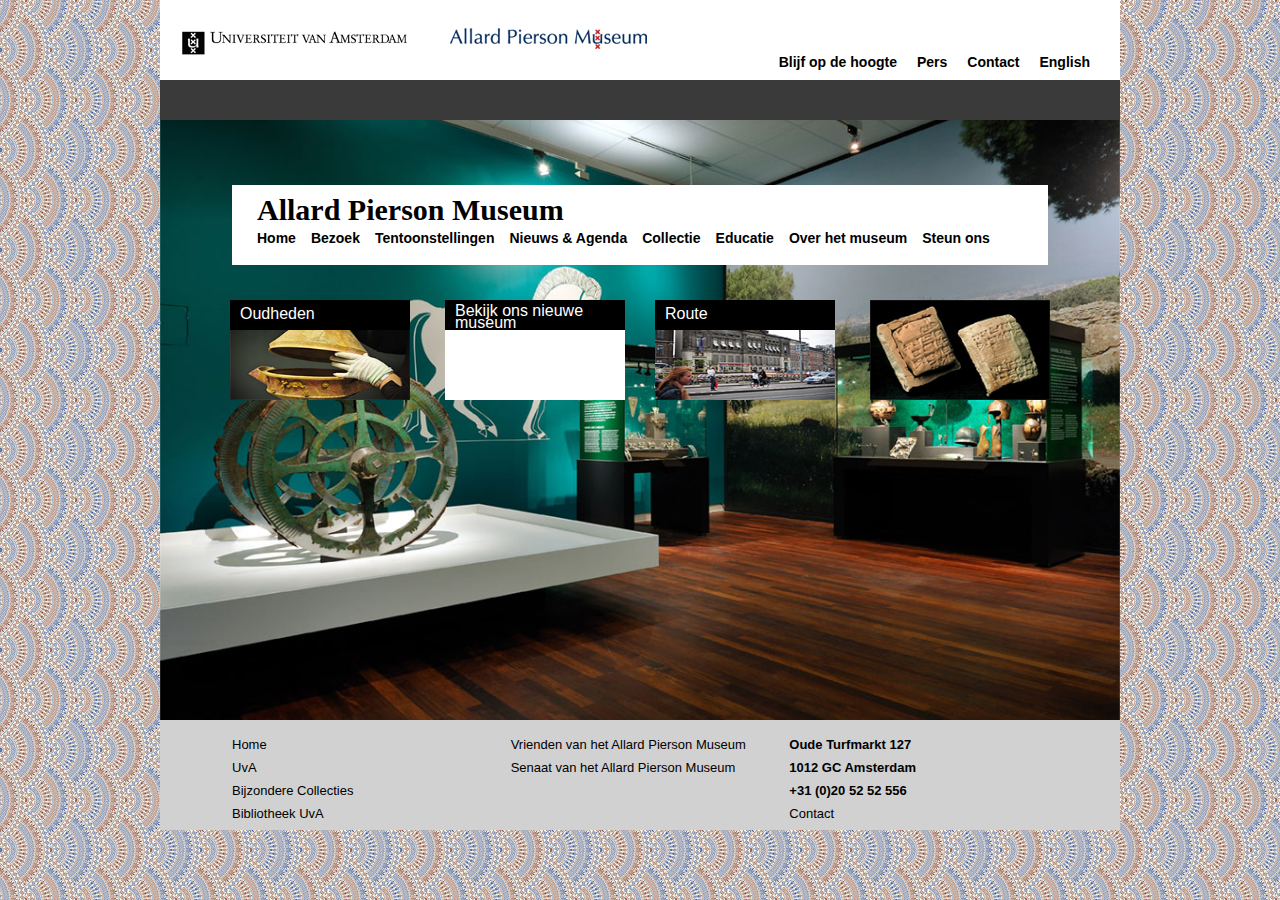
<file: Website_Archeologischmuseum/index.html>
<!doctype html>
<html>
<head>
<meta charset="utf-8">
<title>Archeologisch Museum</title>
	<style type="text/css">
		#bg {
			width: 100%;
			height: 600px;
			background-image:url("images/bg-groot.jpg");
			background-size: cover;
			background-repeat: no-repeat;
			background-position: center;
		}
		#bg:after {
            content: "";
            display: table;
            clear: both;
		}
		#blok1, #blok2, #blok3, #blok4 {
			position: absolute;
			top: 300px;
			width: 180px;
			height: 100px;
			background-color: white;	
		}
		#blok1, #tekst1 {
			left: 70px;
		}
		#blok2, #tekst2 {
			left: 285px;
			line-height: 12px;
	}
		#blok3, #tekst3 {
			left: 495px;
		}
		#blok4 {
			left: 710px;
		}
		#tekst1, #tekst2, #tekst3 {
			position: absolute;
			top: 0px;
			left: 0px;
			width: 180px;
			height: 30px;
			background-color: black;
		}
		#tekst1 p, #tekst2 p, #tekst3 p {
			margin-top: 5px;
			margin-left: 10px;
			color: white;
		}
	</style>
</head>
	<link href="layout.css" rel="stylesheet" type="text/css">
	<link href="opmaak.css" rel="stylesheet" type="text/css">
<body>
	<div id="container">
		<header>
		<img src="images/allardpiersonmuseum-en-uva-logo-nl.jpg" width="468" height="37" alt=""/>
			<div id="nav_rechtsboven">
				<strong>
					<ul class="group_rechtsboven">
						<li><a href="#">Blijf op de hoogte</a></li> 
				        <li><a href="#">Pers</a></li>  
				        <li><a href="#">Contact</a></li>  
				        <li><a href="#">English</a></li>
					</ul>
				</strong>
			</div><!--einde nav_rechtsboven-->
		</header>
		<div id="balk">
		</div><!--einde balk-->
		<div id="bg">
			<nav id="nav_main">
				<h1>Allard Pierson Museum</h1>
				<ul class="group_menu">
					<strong>
						<li><a href="index.html">Home</a></li>
						<li><a href="Bezoek/bezoek.html">Bezoek</a></li>
						<li><a href="Tentoonstellingen/tentoonstellingen.html">Tentoonstellingen</a></li>
						<li><a href="Nieuws & Agenda/nieuwsenagenda.html">Nieuws & Agenda</a></li>
						<li><a href="Collectie/collectie.html">Collectie</a></li>
						<li><a href="Educatie/educatie.html">Educatie</a></li>
						<li><a href="Over het museum/overhetmuseum.html">Over het museum</a></li>
						<li><a href="Steun ons/steunons.html">Steun ons</a></li>
					</strong>
				</ul>
			</nav><!--einde nav_main-->
				<div id="blok1">
					<img src="images/blok1.jpg" width="180" height="100" alt=""/>
					<div id="tekst1">
						<a href="#"><p>Oudheden</p></a>
					</div>
				</div><!--einde blok1-->
				<div id="blok2">
					<div id="tekst2">
						<a href="#"><p>Bekijk ons nieuwe museum</p></a>
					</div>
				</div><!--einde blok2-->
				<div id="blok3">
					<img src="images/blok3.jpg" width="180" height="100" alt=""/> 
					<div id="tekst3">
						<a href="#"><p>Route</p></a>
					</div>
				</div><!--einde blok3-->
				<div id="blok4">
					<img src="images/blok4.jpg" width="180" height="100" alt=""/> 
				</div><!--einde blok4-->	
		</div><!--einde bg-->
		<footer>
			<nav id="nav_footer">
				<p><a href="index.html">Home</a></p>
				<p><a href="#">UvA</a></p>
			    <p><a href="#">Bijzondere Collecties</a></p>
			    <p><a href="#">Bibliotheek UvA</a></p>
		        <p><a href="#">Vrienden van het Allard Pierson Museum</a></p>
		        <p><a href="#">Senaat van het Allard Pierson Museum</a></p>
				<br>
				<br>
			    <p><strong>Oude Turfmarkt 127</strong></p>
			    <p><strong>1012 GC Amsterdam</strong></p>
			    <p><strong>+31 (0)20 52 52 556</strong></p>
				<p><a href="mailto:info@allardpierson.nl">Contact</a></p>
			</nav><!--einde nav_footer-->
		</footer>
	</div><!--einde container-->
</body>
</html>
</file>
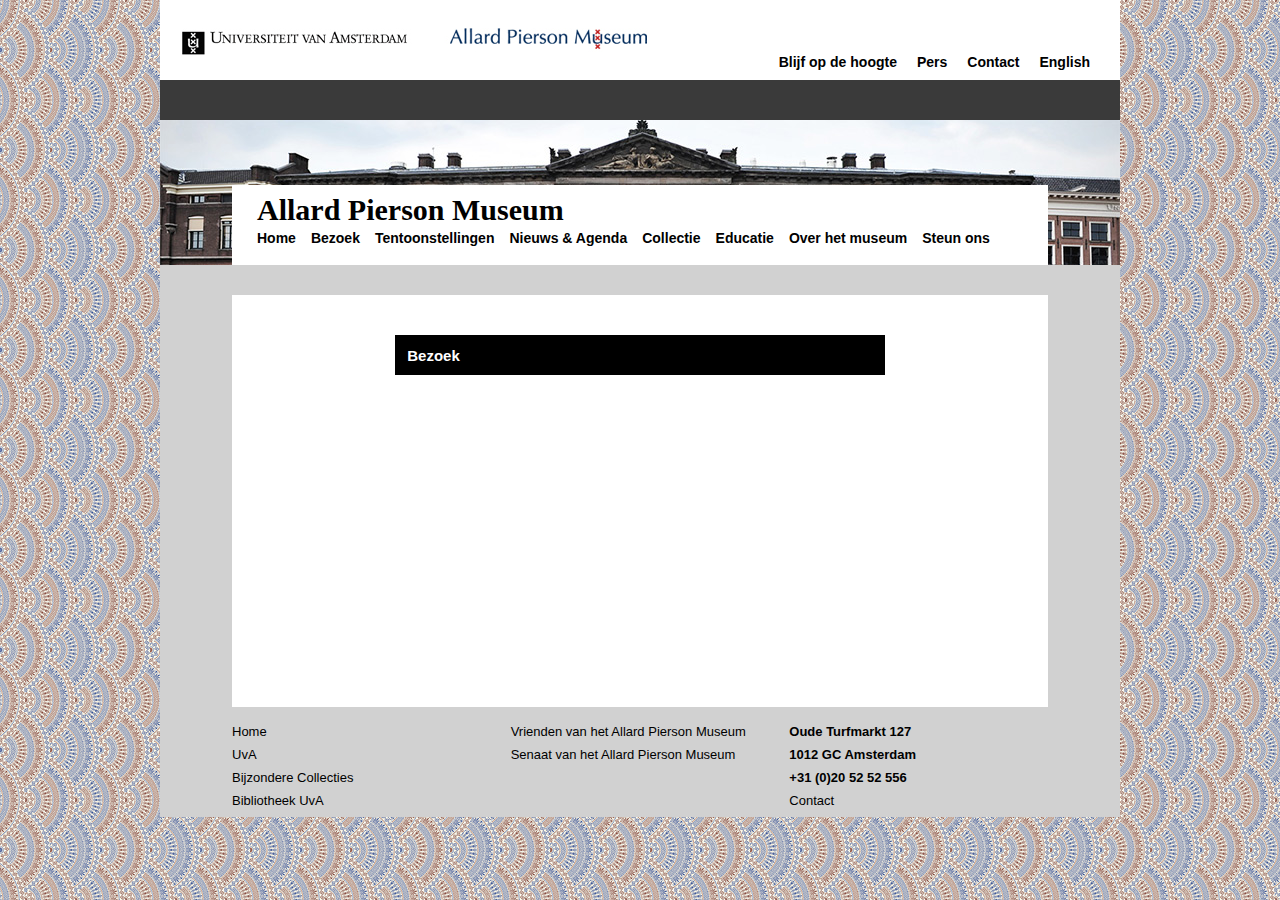
<file: Website_Archeologischmuseum/Bezoek/bezoek.html>
<!doctype html>
<html><!-- InstanceBegin template="/Templates/sjabloon.dwt" codeOutsideHTMLIsLocked="false" -->
<head>
<meta charset="utf-8">
<!-- InstanceBeginEditable name="doctitle" -->
<title>Archeologisch Museum</title>
	<style type="text/css">
	</style>
<!-- InstanceEndEditable -->
</head>
	<link href="../layout.css" rel="stylesheet" type="text/css">
	<link href="../opmaak.css" rel="stylesheet" type="text/css">
<body>
	<div id="container">
		<header>
		<img src="../images/allardpiersonmuseum-en-uva-logo-nl.jpg" width="468" height="37" alt=""/>
			<div id="nav_rechtsboven">
				<strong>
					<ul class="group_rechtsboven">
						<li><a href="#">Blijf op de hoogte</a></li> 
				        <li><a href="#">Pers</a></li>  
				        <li><a href="#">Contact</a></li>  
				        <li><a href="#">English</a></li>
					</ul><!--einde group_rechtsboven-->
				</strong>
			</div><!--einde nav_rechtsboven-->
		</header>
		<div id="balk">
		</div><!--einde balk--><!-- InstanceBeginEditable name="body" -->
        <div id="img">
          <nav id="nav_main">
            <h1>Allard Pierson Museum</h1>
            <ul class="group_menu">
              <strong>
                <li><a href="../index.html">Home</a></li>
                <li><a href="bezoek.html">Bezoek</a></li>
                <li><a href="../Tentoonstellingen/tentoonstellingen.html">Tentoonstellingen</a></li>
                <li><a href="../Nieuws & Agenda/nieuwsenagenda.html">Nieuws & Agenda</a></li>
                <li><a href="../Collectie/collectie.html">Collectie</a></li>
                <li><a href="../Educatie/educatie.html">Educatie</a></li>
                <li><a href="../Over het museum/overhetmuseum.html">Over het museum</a></li>
                <li><a href="../Steun ons/steunons.html">Steun ons</a></li>
              </strong>
            </ul>
          </nav><!--einde nav_main-->
        </div><!--einde img-->
        <div class="group">
          <div class="wrapper">
            <article>
              <div id="koptekst">
                <h4>Bezoek</h4>
              </div><!--einde koptekst-->
            </article>
            <aside id="aside_l">
			</aside><!--einde aside_l-->
          </div><!--einde wrapper-->
          <aside id="aside_r">
		  </aside><!--einde aside_r-->
        </div><!--einde group-->
		<!-- InstanceEndEditable -->
		<footer>
        <nav id="nav_footer">
          <p><a href="../index.html">Home</a></p>
          <p><a href="#">UvA</a></p>
          <p><a href="#">Bijzondere Collecties</a></p>
          <p><a href="#">Bibliotheek UvA</a></p>
          <p><a href="#">Vrienden van het Allard Pierson Museum</a></p>
          <p><a href="#">Senaat van het Allard Pierson Museum</a></p>
          <br>
          <br>
          <p><strong>Oude Turfmarkt 127</strong></p>
          <p><strong>1012 GC Amsterdam</strong></p>
          <p><strong>+31 (0)20 52 52 556</strong></p>
          <p><a href="mailto:info@allardpierson.nl">Contact</a></p>
        </nav><!--einde nav_footer-->
		</footer>
	</div><!--einde container-->
</body>
<!-- InstanceEnd --></html>
</file>
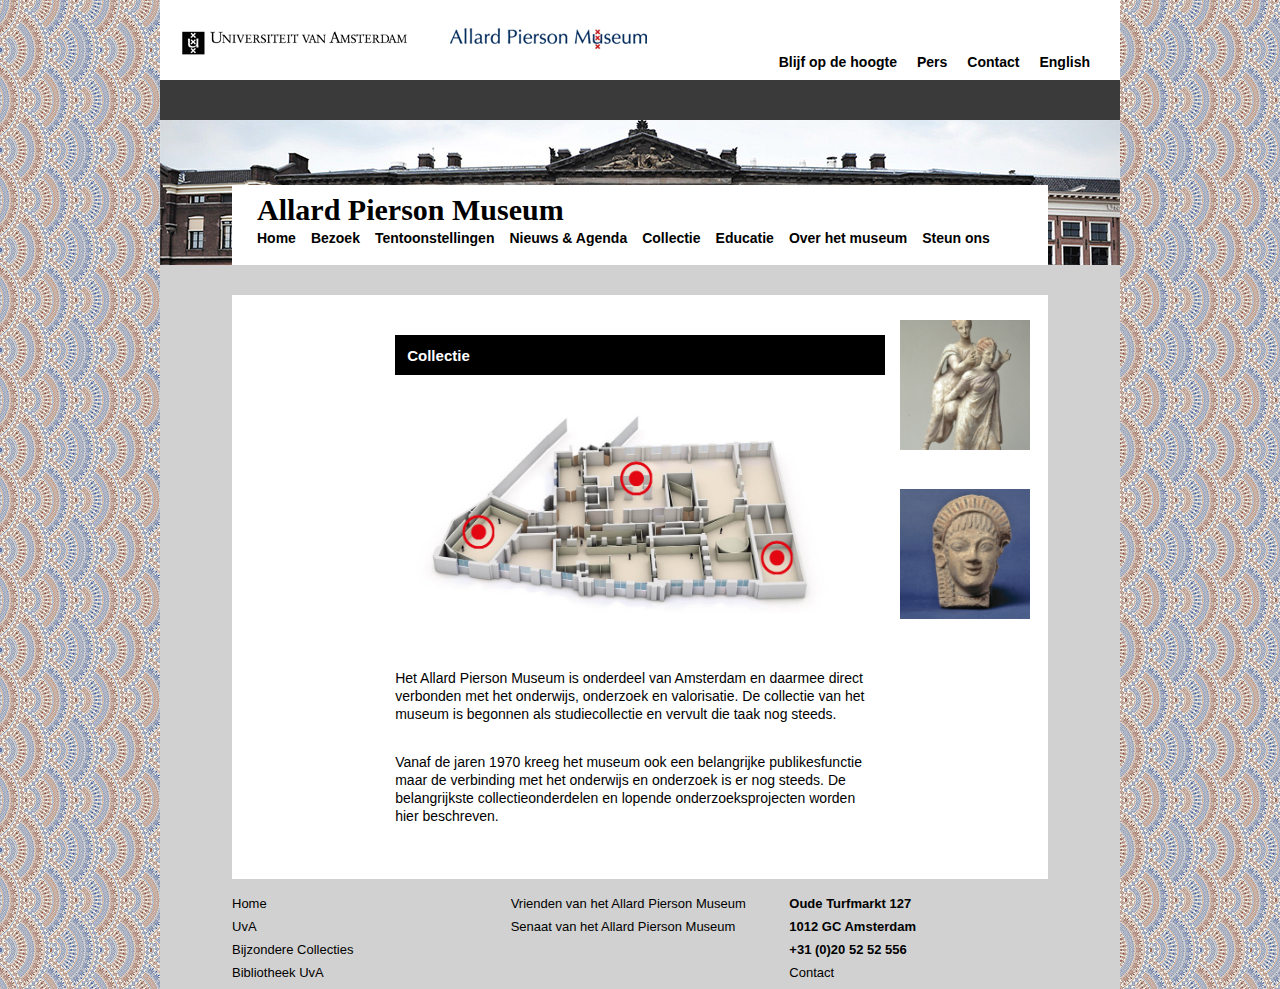
<file: Website_Archeologischmuseum/Collectie/collectie.html>
<!doctype html>
<html><!-- InstanceBegin template="/Templates/sjabloon.dwt" codeOutsideHTMLIsLocked="false" -->
<head>
<meta charset="utf-8">
<!-- InstanceBeginEditable name="doctitle" -->
<title>Archeologisch Museum</title>
	<style type="text/css">
	</style>
<!-- InstanceEndEditable -->
</head>
	<link href="../layout.css" rel="stylesheet" type="text/css">
	<link href="../opmaak.css" rel="stylesheet" type="text/css">
<body>
	<div id="container">
		<header>
		<img src="../images/allardpiersonmuseum-en-uva-logo-nl.jpg" width="468" height="37" alt=""/>
			<div id="nav_rechtsboven">
				<strong>
					<ul class="group_rechtsboven">
						<li><a href="#">Blijf op de hoogte</a></li> 
				        <li><a href="#">Pers</a></li>  
				        <li><a href="#">Contact</a></li>  
				        <li><a href="#">English</a></li>
					</ul><!--einde group_rechtsboven-->
				</strong>
			</div><!--einde nav_rechtsboven-->
		</header>
		<div id="balk">
		</div><!--einde balk--><!-- InstanceBeginEditable name="body" -->
        <div id="img">
          <nav id="nav_main">
            <h1>Allard Pierson Museum</h1>
            <ul class="group_menu">
              <strong>
                <li><a href="../index.html">Home</a></li>
                <li><a href="../Bezoek/bezoek.html">Bezoek</a></li>
                <li><a href="../Tentoonstellingen/tentoonstellingen.html">Tentoonstellingen</a></li>
                <li><a href="../Nieuws & Agenda/nieuwsenagenda.html">Nieuws & Agenda</a></li>
                <li><a href="collectie.html">Collectie</a></li>
                <li><a href="../Educatie/educatie.html">Educatie</a></li>
                <li><a href="../Over het museum/overhetmuseum.html">Over het museum</a></li>
                <li><a href="../Steun ons/steunons.html">Steun ons</a></li>
              </strong>
            </ul>
          </nav><!--einde nav_main-->
        </div><!--einde img-->
        <div class="group">
          <div class="wrapper">
            <article>
              <div id="koptekst">
                <h4>Collectie</h4>
              </div><!--einde koptekst-->
		    <img src="../images/plattegrondcirkel.jpg" width="450" height="230" alt=""/>
			<p>Het Allard Pierson Museum is onderdeel van Amsterdam en daarmee direct verbonden met het onderwijs, onderzoek en valorisatie. De collectie van het museum is begonnen als studiecollectie en vervult die taak nog steeds.</p>
	        <p>Vanaf de jaren 1970 kreeg het museum ook een belangrijke publikesfunctie maar de verbinding met het onderwijs en onderzoek is er nog steeds. De belangrijkste collectieonderdelen en lopende onderzoeksprojecten worden hier beschreven.</p>
			</article>
            <aside id="aside_l">
			</aside><!--einde aside_l-->
          </div><!--einde wrapper-->
          <aside id="aside_r">
	      <img src="../images/collectie1.jpg" width="130" height="130" alt=""/>
	      <img src="../images/collectie2.jpg" width="130" height="130" alt=""/>
		  </aside>
          <!--einde aside_r-->
        </div><!--einde group-->
		<!-- InstanceEndEditable -->
		<footer>
        <nav id="nav_footer">
          <p><a href="../index.html">Home</a></p>
          <p><a href="#">UvA</a></p>
          <p><a href="#">Bijzondere Collecties</a></p>
          <p><a href="#">Bibliotheek UvA</a></p>
          <p><a href="#">Vrienden van het Allard Pierson Museum</a></p>
          <p><a href="#">Senaat van het Allard Pierson Museum</a></p>
          <br>
          <br>
          <p><strong>Oude Turfmarkt 127</strong></p>
          <p><strong>1012 GC Amsterdam</strong></p>
          <p><strong>+31 (0)20 52 52 556</strong></p>
          <p><a href="mailto:info@allardpierson.nl">Contact</a></p>
        </nav><!--einde nav_footer-->
		</footer>
	</div><!--einde container-->
</body>
<!-- InstanceEnd --></html>
</file>
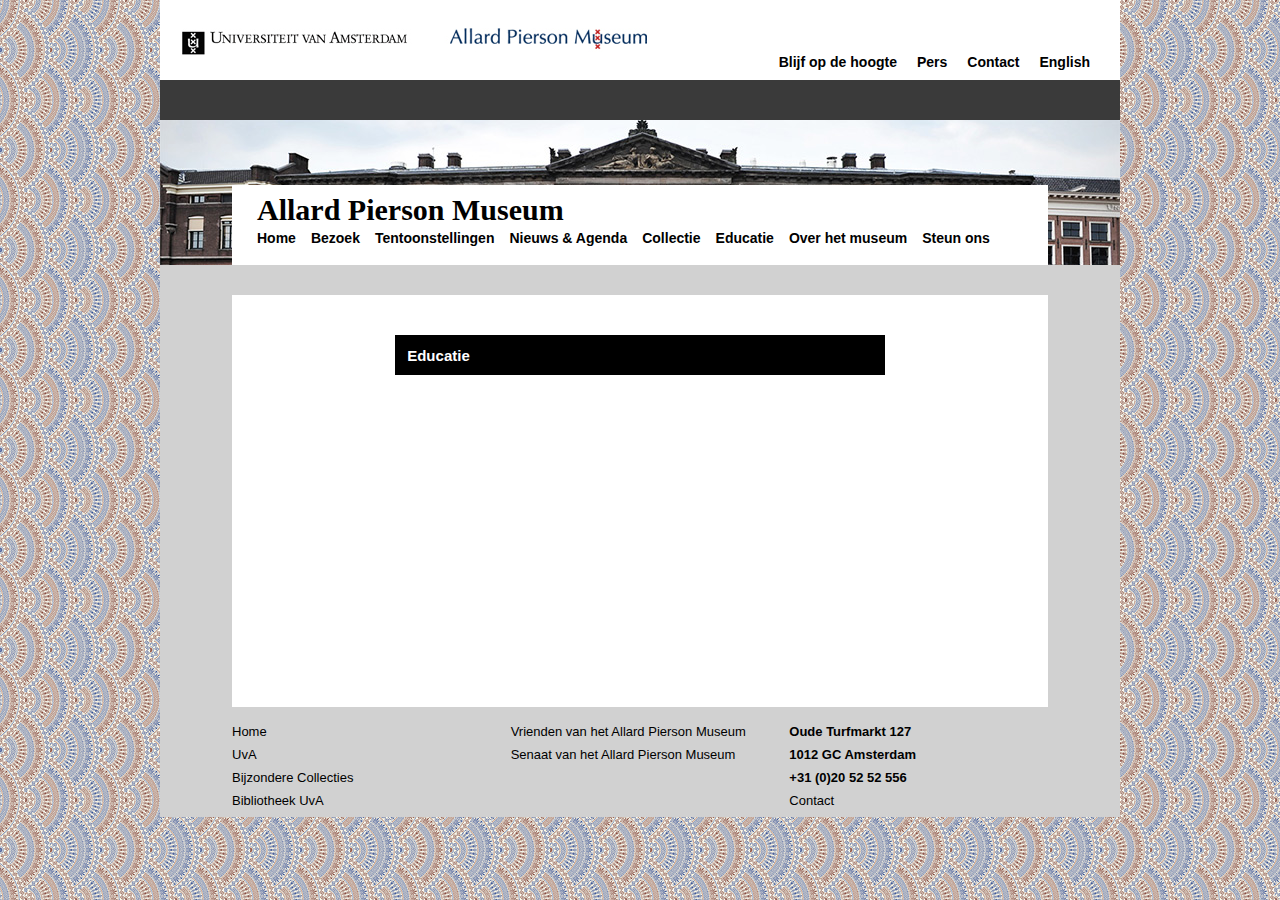
<file: Website_Archeologischmuseum/Educatie/educatie.html>
<!doctype html>
<html><!-- InstanceBegin template="/Templates/sjabloon.dwt" codeOutsideHTMLIsLocked="false" -->
<head>
<meta charset="utf-8">
<!-- InstanceBeginEditable name="doctitle" -->
<title>Archeologisch Museum</title>
	<style type="text/css">
	</style>
<!-- InstanceEndEditable -->
</head>
	<link href="../layout.css" rel="stylesheet" type="text/css">
	<link href="../opmaak.css" rel="stylesheet" type="text/css">
<body>
	<div id="container">
		<header>
		<img src="../images/allardpiersonmuseum-en-uva-logo-nl.jpg" width="468" height="37" alt=""/>
			<div id="nav_rechtsboven">
				<strong>
					<ul class="group_rechtsboven">
						<li><a href="#">Blijf op de hoogte</a></li> 
				        <li><a href="#">Pers</a></li>  
				        <li><a href="#">Contact</a></li>  
				        <li><a href="#">English</a></li>
					</ul><!--einde group_rechtsboven-->
				</strong>
			</div><!--einde nav_rechtsboven-->
		</header>
		<div id="balk">
		</div><!--einde balk--><!-- InstanceBeginEditable name="body" -->
        <div id="img">
          <nav id="nav_main">
            <h1>Allard Pierson Museum</h1>
            <ul class="group_menu">
              <strong>
                <li><a href="../index.html">Home</a></li>
                <li><a href="../Bezoek/bezoek.html">Bezoek</a></li>
                <li><a href="../Tentoonstellingen/tentoonstellingen.html">Tentoonstellingen</a></li>
                <li><a href="../Nieuws & Agenda/nieuwsenagenda.html">Nieuws & Agenda</a></li>
                <li><a href="../Collectie/collectie.html">Collectie</a></li>
                <li><a href="educatie.html">Educatie</a></li>
                <li><a href="../Over het museum/overhetmuseum.html">Over het museum</a></li>
                <li><a href="../Steun ons/steunons.html">Steun ons</a></li>
              </strong>
            </ul>
          </nav><!--einde nav_main-->
        </div><!--einde img-->
        <div class="group">
          <div class="wrapper">
            <article>
              <div id="koptekst">
                <h4>Educatie</h4>
              </div><!--einde koptekst-->
            </article>
            <aside id="aside_l">
			</aside><!--einde aside_l-->
          </div><!--einde wrapper-->
          <aside id="aside_r">
		  </aside><!--einde aside_r-->
        </div><!--einde group-->
		<!-- InstanceEndEditable -->
		<footer>
        <nav id="nav_footer">
          <p><a href="../index.html">Home</a></p>
          <p><a href="#">UvA</a></p>
          <p><a href="#">Bijzondere Collecties</a></p>
          <p><a href="#">Bibliotheek UvA</a></p>
          <p><a href="#">Vrienden van het Allard Pierson Museum</a></p>
          <p><a href="#">Senaat van het Allard Pierson Museum</a></p>
          <br>
          <br>
          <p><strong>Oude Turfmarkt 127</strong></p>
          <p><strong>1012 GC Amsterdam</strong></p>
          <p><strong>+31 (0)20 52 52 556</strong></p>
          <p><a href="mailto:info@allardpierson.nl">Contact</a></p>
        </nav><!--einde nav_footer-->
		</footer>
	</div><!--einde container-->
</body>
<!-- InstanceEnd --></html>
</file>
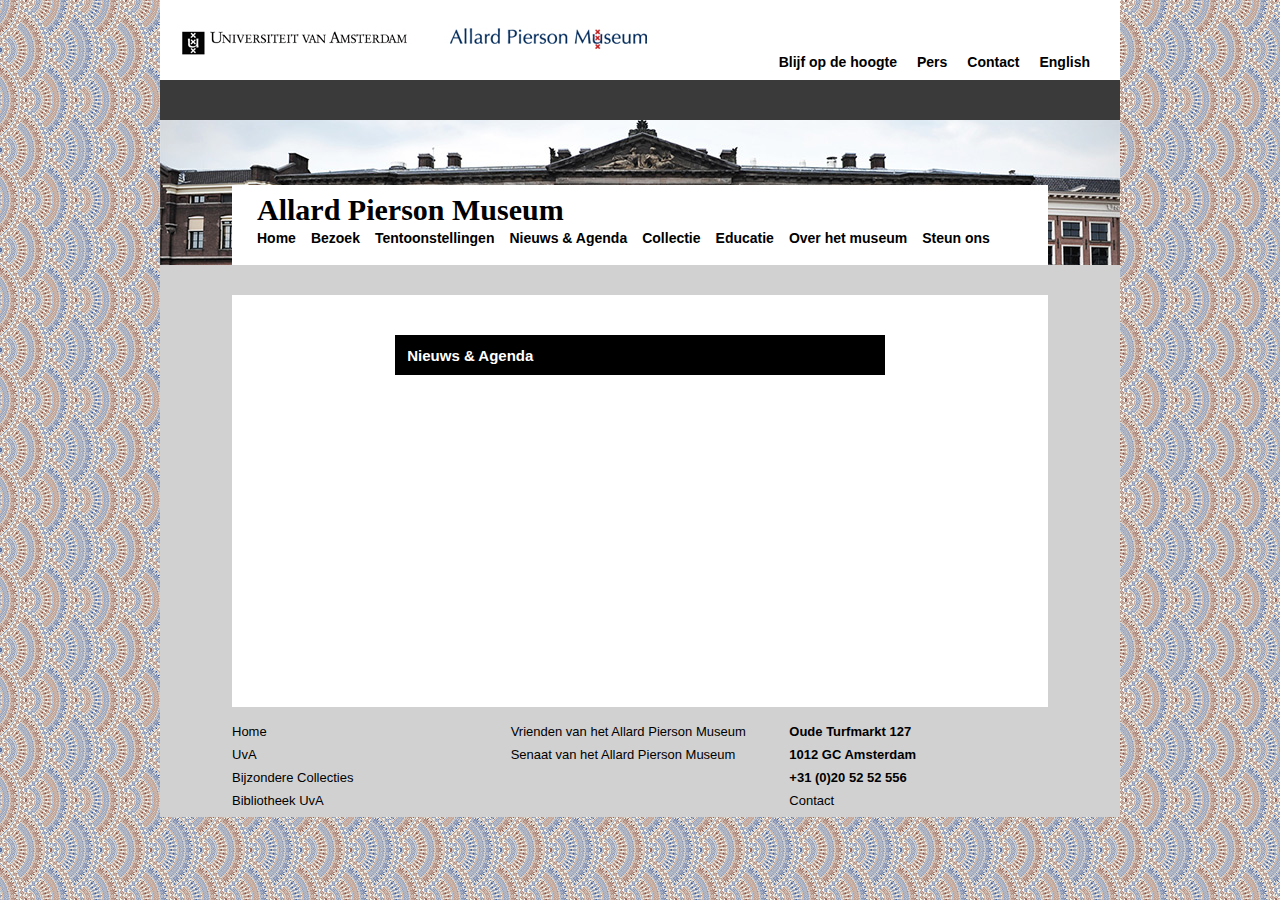
<file: Website_Archeologischmuseum/Nieuws & Agenda/nieuwsenagenda.html>
<!doctype html>
<html><!-- InstanceBegin template="/Templates/sjabloon.dwt" codeOutsideHTMLIsLocked="false" -->
<head>
<meta charset="utf-8">
<!-- InstanceBeginEditable name="doctitle" -->
<title>Archeologisch Museum</title>
	<style type="text/css">
	</style>
<!-- InstanceEndEditable -->
</head>
	<link href="../layout.css" rel="stylesheet" type="text/css">
	<link href="../opmaak.css" rel="stylesheet" type="text/css">
<body>
	<div id="container">
		<header>
		<img src="../images/allardpiersonmuseum-en-uva-logo-nl.jpg" width="468" height="37" alt=""/>
			<div id="nav_rechtsboven">
				<strong>
					<ul class="group_rechtsboven">
						<li><a href="#">Blijf op de hoogte</a></li> 
				        <li><a href="#">Pers</a></li>  
				        <li><a href="#">Contact</a></li>  
				        <li><a href="#">English</a></li>
					</ul><!--einde group_rechtsboven-->
				</strong>
			</div><!--einde nav_rechtsboven-->
		</header>
		<div id="balk">
		</div><!--einde balk--><!-- InstanceBeginEditable name="body" -->
        <div id="img">
          <nav id="nav_main">
            <h1>Allard Pierson Museum</h1>
            <ul class="group_menu">
              <strong>
                <li><a href="../index.html">Home</a></li>
                <li><a href="../Bezoek/bezoek.html">Bezoek</a></li>
                <li><a href="../Tentoonstellingen/tentoonstellingen.html">Tentoonstellingen</a></li>
                <li><a href="nieuwsenagenda.html">Nieuws & Agenda</a></li>
                <li><a href="../Collectie/collectie.html">Collectie</a></li>
                <li><a href="../Educatie/educatie.html">Educatie</a></li>
                <li><a href="../Over het museum/overhetmuseum.html">Over het museum</a></li>
                <li><a href="../Steun ons/steunons.html">Steun ons</a></li>
              </strong>
            </ul>
          </nav><!--einde nav_main-->
        </div><!--einde img-->
        <div class="group">
          <div class="wrapper">
            <article>
              <div id="koptekst">
                <h4>Nieuws & Agenda</h4>
              </div><!--einde koptekst-->
            </article>
            <aside id="aside_l">
			</aside><!--einde aside_l-->
          </div><!--einde wrapper-->
          <aside id="aside_r">
		  </aside><!--einde aside_r-->
        </div><!--einde group-->
		<!-- InstanceEndEditable -->
		<footer>
        <nav id="nav_footer">
          <p><a href="../index.html">Home</a></p>
          <p><a href="#">UvA</a></p>
          <p><a href="#">Bijzondere Collecties</a></p>
          <p><a href="#">Bibliotheek UvA</a></p>
          <p><a href="#">Vrienden van het Allard Pierson Museum</a></p>
          <p><a href="#">Senaat van het Allard Pierson Museum</a></p>
          <br>
          <br>
          <p><strong>Oude Turfmarkt 127</strong></p>
          <p><strong>1012 GC Amsterdam</strong></p>
          <p><strong>+31 (0)20 52 52 556</strong></p>
          <p><a href="mailto:info@allardpierson.nl">Contact</a></p>
        </nav><!--einde nav_footer-->
		</footer>
	</div><!--einde container-->
</body>
<!-- InstanceEnd --></html>
</file>
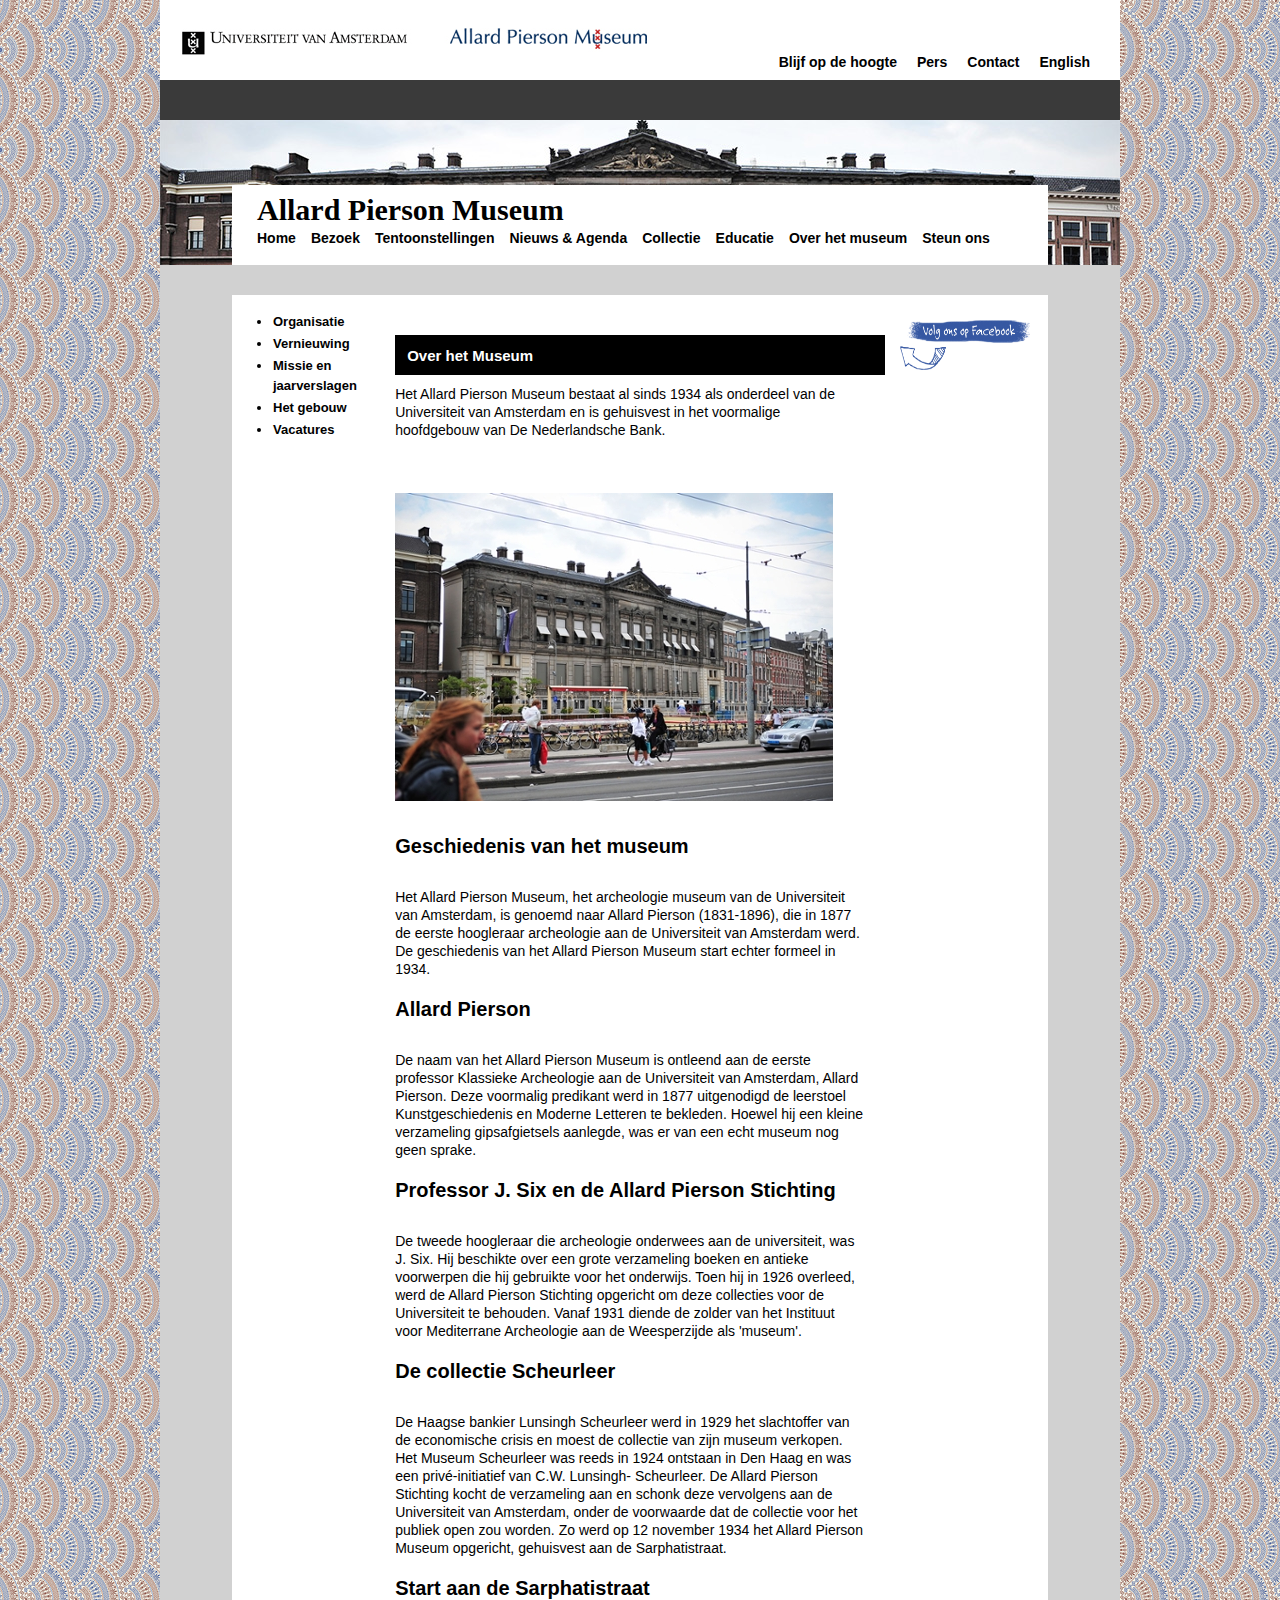
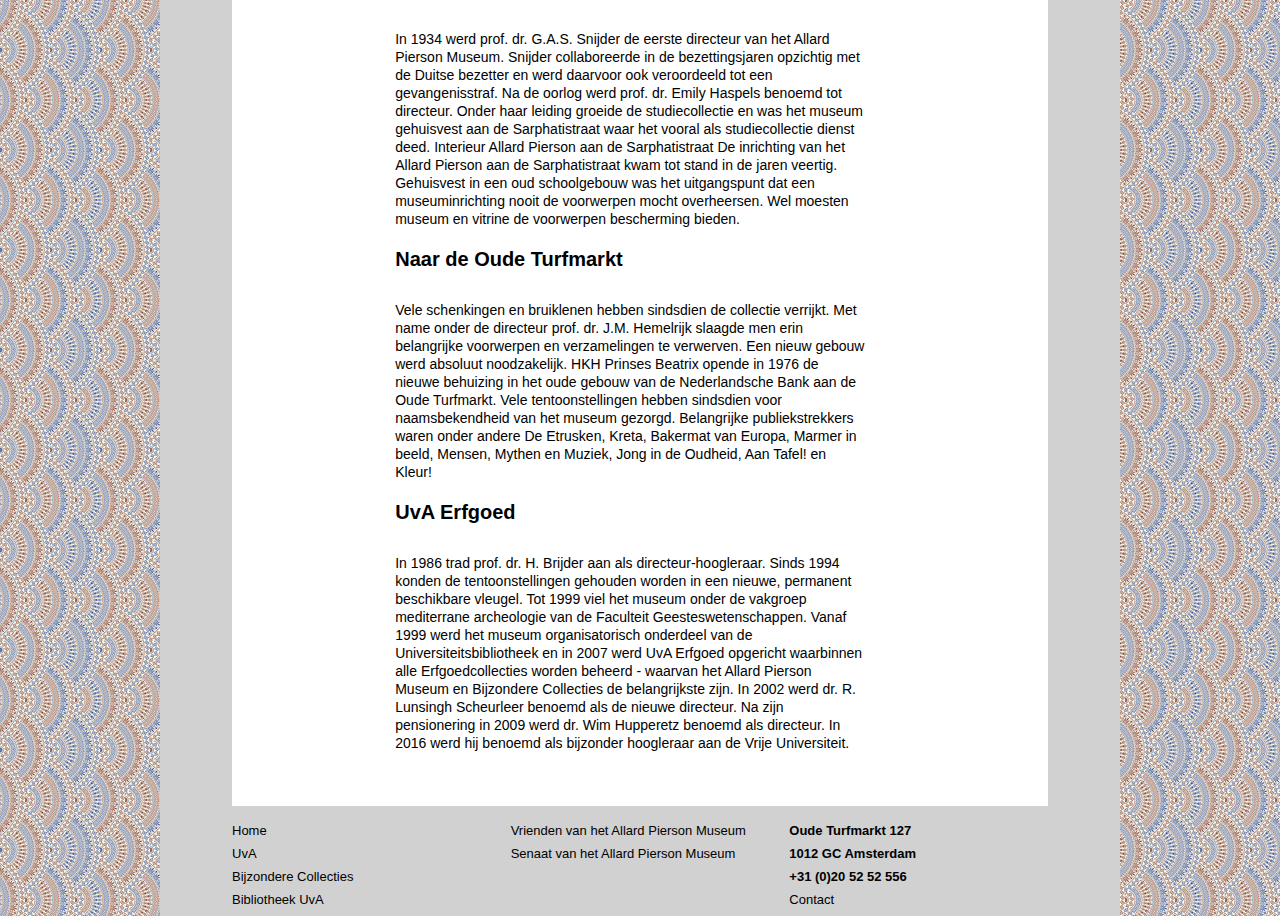
<file: Website_Archeologischmuseum/Over het museum/overhetmuseum.html>
<!doctype html>
<html><!-- InstanceBegin template="/Templates/sjabloon.dwt" codeOutsideHTMLIsLocked="false" -->
<head>
<meta charset="utf-8">
<!-- InstanceBeginEditable name="doctitle" -->
<title>Archeologisch Museum</title>
	<style type="text/css">
	</style>
<!-- InstanceEndEditable -->
</head>
	<link href="../layout.css" rel="stylesheet" type="text/css">
	<link href="../opmaak.css" rel="stylesheet" type="text/css">
<body>
	<div id="container">
		<header>
		<img src="../images/allardpiersonmuseum-en-uva-logo-nl.jpg" width="468" height="37" alt=""/>
			<div id="nav_rechtsboven">
				<strong>
					<ul class="group_rechtsboven">
						<li><a href="#">Blijf op de hoogte</a></li> 
				        <li><a href="#">Pers</a></li>  
				        <li><a href="#">Contact</a></li>  
				        <li><a href="#">English</a></li>
					</ul><!--einde group_rechtsboven-->
				</strong>
			</div><!--einde nav_rechtsboven-->
		</header>
		<div id="balk">
		</div><!--einde balk--><!-- InstanceBeginEditable name="body" -->
        <div id="img">
          <nav id="nav_main">
            <h1>Allard Pierson Museum</h1>
            <ul class="group_menu">
              <strong>
                <li><a href="../index.html">Home</a></li>
                <li><a href="../Bezoek/bezoek.html">Bezoek</a></li>
                <li><a href="../Tentoonstellingen/tentoonstellingen.html">Tentoonstellingen</a></li>
                <li><a href="../Nieuws & Agenda/nieuwsenagenda.html">Nieuws & Agenda</a></li>
                <li><a href="../Collectie/collectie.html">Collectie</a></li>
                <li><a href="../Educatie/educatie.html">Educatie</a></li>
                <li><a href="overhetmuseum.html">Over het museum</a></li>
                <li><a href="../Steun ons/steunons.html">Steun ons</a></li>
              </strong>
            </ul>
          </nav><!--einde nav_main-->
        </div><!--einde img-->
        <div class="group">
          <div class="wrapper">
            <article>
              <div id="koptekst">
                <h4>Over het Museum</h4>
              </div><!--einde koptekst-->
				<p>Het Allard Pierson Museum bestaat al sinds 1934 als onderdeel van de Universiteit van Amsterdam en is gehuisvest in het voormalige hoofdgebouw van De Nederlandsche Bank.</p>
		        <img src="../images/allard-pierson-museum-buiten.jpg" width="438" height="308" alt=""/>
				<h3>Geschiedenis van het museum</h3>
				<p>Het Allard Pierson Museum, het archeologie museum van de Universiteit van Amsterdam, is genoemd naar Allard Pierson (1831-1896), die in 1877 de eerste hoogleraar archeologie aan de Universiteit van Amsterdam werd. De geschiedenis van het Allard Pierson Museum start echter formeel in 1934.</p>
	            <h3>Allard Pierson</h3>
	            <p>De naam van het Allard Pierson Museum is ontleend aan de eerste professor Klassieke Archeologie aan de Universiteit van Amsterdam, Allard Pierson. Deze voormalig predikant werd in 1877 uitgenodigd de leerstoel Kunstgeschiedenis en Moderne Letteren te bekleden. Hoewel hij een kleine verzameling gipsafgietsels aanlegde, was er van een echt museum nog geen sprake.</p>
	            <h3>Professor J. Six en de Allard Pierson Stichting</h3>
	            <p>De tweede hoogleraar die archeologie onderwees aan de universiteit, was J. Six. Hij beschikte over een grote verzameling boeken en antieke voorwerpen die hij gebruikte voor het onderwijs. Toen hij in 1926 overleed, werd de Allard Pierson Stichting opgericht om deze collecties voor de Universiteit te behouden. Vanaf 1931 diende de zolder van het Instituut voor Mediterrane Archeologie aan de Weesperzijde als 'museum'.</p>
	            <h3>De collectie Scheurleer</h3>
	            <p>De Haagse bankier Lunsingh Scheurleer werd in 1929 het slachtoffer van de economische crisis en moest de collectie van zijn museum verkopen. Het Museum Scheurleer was reeds in 1924 ontstaan in Den Haag en was een privé-initiatief van C.W. Lunsingh- Scheurleer. De Allard Pierson Stichting kocht de verzameling aan en schonk deze vervolgens aan de Universiteit van Amsterdam, onder de voorwaarde dat de collectie voor het publiek open zou worden. Zo werd op 12 november 1934 het Allard Pierson Museum opgericht, gehuisvest aan de Sarphatistraat.</p>
	            <h3>Start aan de Sarphatistraat</h3>
	            <p>In 1934 werd prof. dr. G.A.S. Snijder de eerste directeur van het Allard Pierson Museum. Snijder collaboreerde in de bezettingsjaren opzichtig met de Duitse bezetter en werd daarvoor ook veroordeeld tot een gevangenisstraf. Na de oorlog werd prof. dr. Emily Haspels benoemd tot directeur. Onder haar leiding groeide de studiecollectie en was het museum gehuisvest aan de Sarphatistraat waar het vooral als studiecollectie dienst deed. Interieur Allard Pierson aan de Sarphatistraat De inrichting van het Allard Pierson aan de Sarphatistraat kwam tot stand in de jaren veertig. Gehuisvest in een oud schoolgebouw was het uitgangspunt dat een museuminrichting nooit de voorwerpen mocht overheersen. Wel moesten museum en vitrine de voorwerpen bescherming bieden.</p>
	            <h3>Naar de Oude Turfmarkt</h3>
	            <p>Vele schenkingen en bruiklenen hebben sindsdien de collectie verrijkt. Met name onder de directeur prof. dr. J.M. Hemelrijk slaagde men erin belangrijke voorwerpen en verzamelingen te verwerven. Een nieuw gebouw werd absoluut noodzakelijk. HKH Prinses Beatrix opende in 1976 de nieuwe behuizing in het oude gebouw van de Nederlandsche Bank aan de Oude Turfmarkt. Vele tentoonstellingen hebben sindsdien voor naamsbekendheid van het museum gezorgd. Belangrijke publiekstrekkers waren onder andere De Etrusken, Kreta, Bakermat van Europa, Marmer in beeld, Mensen, Mythen en Muziek, Jong in de Oudheid, Aan Tafel! en Kleur!</p>
	            <h3>UvA Erfgoed</h3>
	            <p>In 1986 trad prof. dr. H. Brijder aan als directeur-hoogleraar. Sinds 1994 konden de tentoonstellingen gehouden worden in een nieuwe, permanent beschikbare vleugel. Tot 1999 viel het museum onder de vakgroep mediterrane archeologie van de Faculteit Geesteswetenschappen. Vanaf 1999 werd het museum organisatorisch onderdeel van de Universiteitsbibliotheek en in 2007 werd UvA Erfgoed opgericht waarbinnen alle Erfgoedcollecties worden beheerd - waarvan het Allard Pierson Museum en Bijzondere Collecties de belangrijkste zijn. In 2002 werd dr. R. Lunsingh Scheurleer benoemd als de nieuwe directeur. Na zijn pensionering in 2009 werd dr. Wim Hupperetz benoemd als directeur. In 2016 werd hij benoemd als bijzonder hoogleraar aan de Vrije Universiteit.</p>
			</article>
            <aside id="aside_l">
				<strong>
					<ul>
						<li><a href="#">Organisatie</a></li>
						<li><a href="#">Vernieuwing</a></li>
						<li><a href="#">Missie en jaarverslagen</a></li>
						<li><a href="#">Het gebouw</a></li>
						<li><a href="#">Vacatures</a></li>
			    </ul>
			  </strong>
			</aside><!--einde aside_l-->
          </div><!--einde wrapper-->
          <aside id="aside_r">
	      <img src="../images/facebook.png" width="130" height="50" alt=""/> </aside>
          <!--einde aside_r-->
        </div><!--einde group-->
		<!-- InstanceEndEditable -->
		<footer>
        <nav id="nav_footer">
          <p><a href="../index.html">Home</a></p>
          <p><a href="#">UvA</a></p>
          <p><a href="#">Bijzondere Collecties</a></p>
          <p><a href="#">Bibliotheek UvA</a></p>
          <p><a href="#">Vrienden van het Allard Pierson Museum</a></p>
          <p><a href="#">Senaat van het Allard Pierson Museum</a></p>
          <br>
          <br>
          <p><strong>Oude Turfmarkt 127</strong></p>
          <p><strong>1012 GC Amsterdam</strong></p>
          <p><strong>+31 (0)20 52 52 556</strong></p>
          <p><a href="mailto:info@allardpierson.nl">Contact</a></p>
        </nav><!--einde nav_footer-->
		</footer>
	</div><!--einde container-->
</body>
<!-- InstanceEnd --></html>
</file>
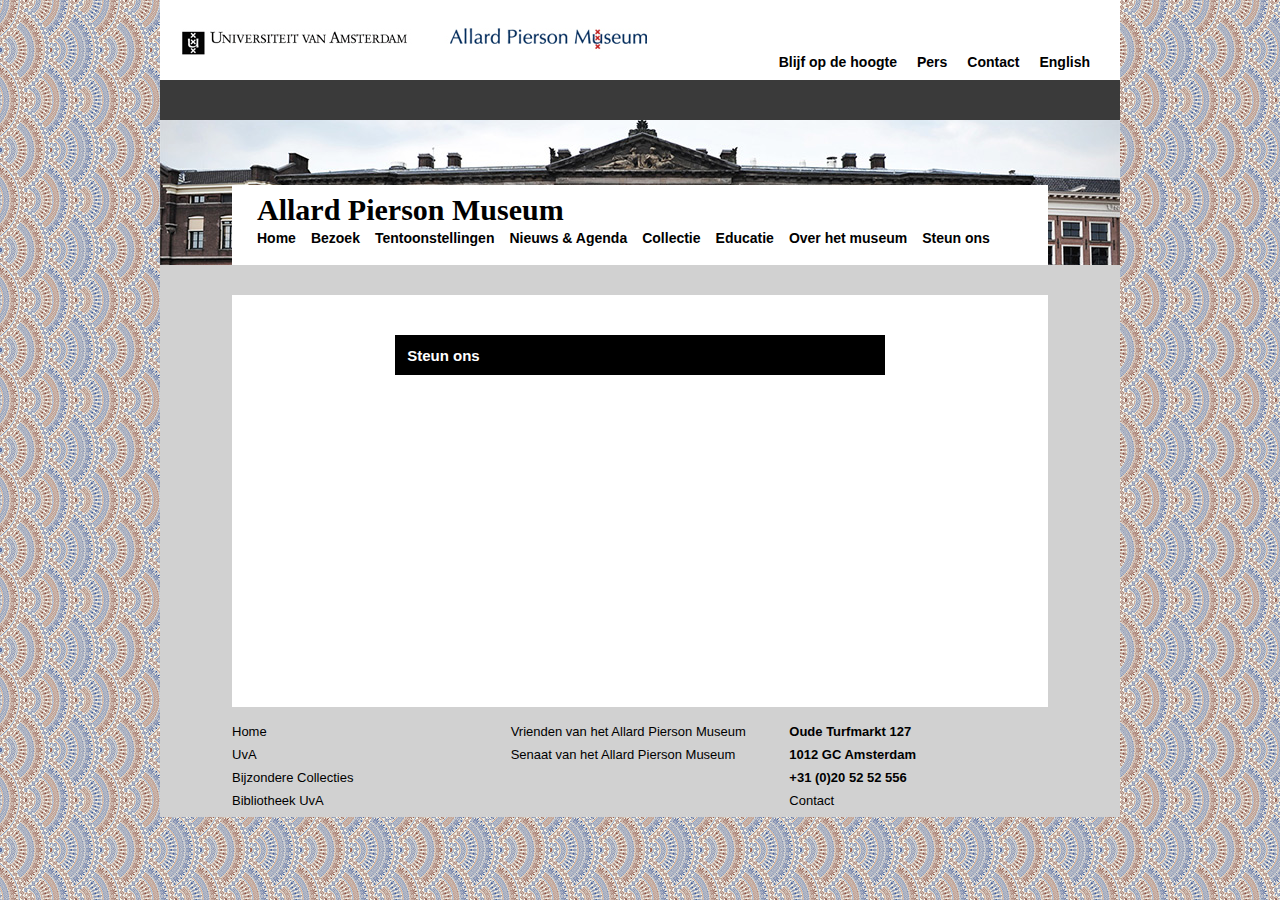
<file: Website_Archeologischmuseum/Steun ons/steunons.html>
<!doctype html>
<html><!-- InstanceBegin template="/Templates/sjabloon.dwt" codeOutsideHTMLIsLocked="false" -->
<head>
<meta charset="utf-8">
<!-- InstanceBeginEditable name="doctitle" -->
<title>Archeologisch Museum</title>
	<style type="text/css">
	</style>
<!-- InstanceEndEditable -->
</head>
	<link href="../layout.css" rel="stylesheet" type="text/css">
	<link href="../opmaak.css" rel="stylesheet" type="text/css">
<body>
	<div id="container">
		<header>
		<img src="../images/allardpiersonmuseum-en-uva-logo-nl.jpg" width="468" height="37" alt=""/>
			<div id="nav_rechtsboven">
				<strong>
					<ul class="group_rechtsboven">
						<li><a href="#">Blijf op de hoogte</a></li> 
				        <li><a href="#">Pers</a></li>  
				        <li><a href="#">Contact</a></li>  
				        <li><a href="#">English</a></li>
					</ul><!--einde group_rechtsboven-->
				</strong>
			</div><!--einde nav_rechtsboven-->
		</header>
		<div id="balk">
		</div><!--einde balk--><!-- InstanceBeginEditable name="body" -->
        <div id="img">
          <nav id="nav_main">
            <h1>Allard Pierson Museum</h1>
            <ul class="group_menu">
              <strong>
                <li><a href="../index.html">Home</a></li>
                <li><a href="../Bezoek/bezoek.html">Bezoek</a></li>
                <li><a href="../Tentoonstellingen/tentoonstellingen.html">Tentoonstellingen</a></li>
                <li><a href="../Nieuws & Agenda/nieuwsenagenda.html">Nieuws & Agenda</a></li>
                <li><a href="../Collectie/collectie.html">Collectie</a></li>
                <li><a href="../Educatie/educatie.html">Educatie</a></li>
                <li><a href="../Over het museum/overhetmuseum.html">Over het museum</a></li>
                <li><a href="steunons.html">Steun ons</a></li>
              </strong>
            </ul>
          </nav><!--einde nav_main-->
        </div><!--einde img-->
        <div class="group">
          <div class="wrapper">
            <article>
              <div id="koptekst">
                <h4>Steun ons</h4>
              </div><!--einde koptekst-->
            </article>
            <aside id="aside_l">
			</aside><!--einde aside_l-->
          </div><!--einde wrapper-->
          <aside id="aside_r">
		  </aside><!--einde aside_r-->
        </div><!--einde group-->
		<!-- InstanceEndEditable -->
		<footer>
        <nav id="nav_footer">
          <p><a href="../index.html">Home</a></p>
          <p><a href="#">UvA</a></p>
          <p><a href="#">Bijzondere Collecties</a></p>
          <p><a href="#">Bibliotheek UvA</a></p>
          <p><a href="#">Vrienden van het Allard Pierson Museum</a></p>
          <p><a href="#">Senaat van het Allard Pierson Museum</a></p>
          <br>
          <br>
          <p><strong>Oude Turfmarkt 127</strong></p>
          <p><strong>1012 GC Amsterdam</strong></p>
          <p><strong>+31 (0)20 52 52 556</strong></p>
          <p><a href="mailto:info@allardpierson.nl">Contact</a></p>
        </nav><!--einde nav_footer-->
		</footer>
	</div><!--einde container-->
</body>
<!-- InstanceEnd --></html>
</file>
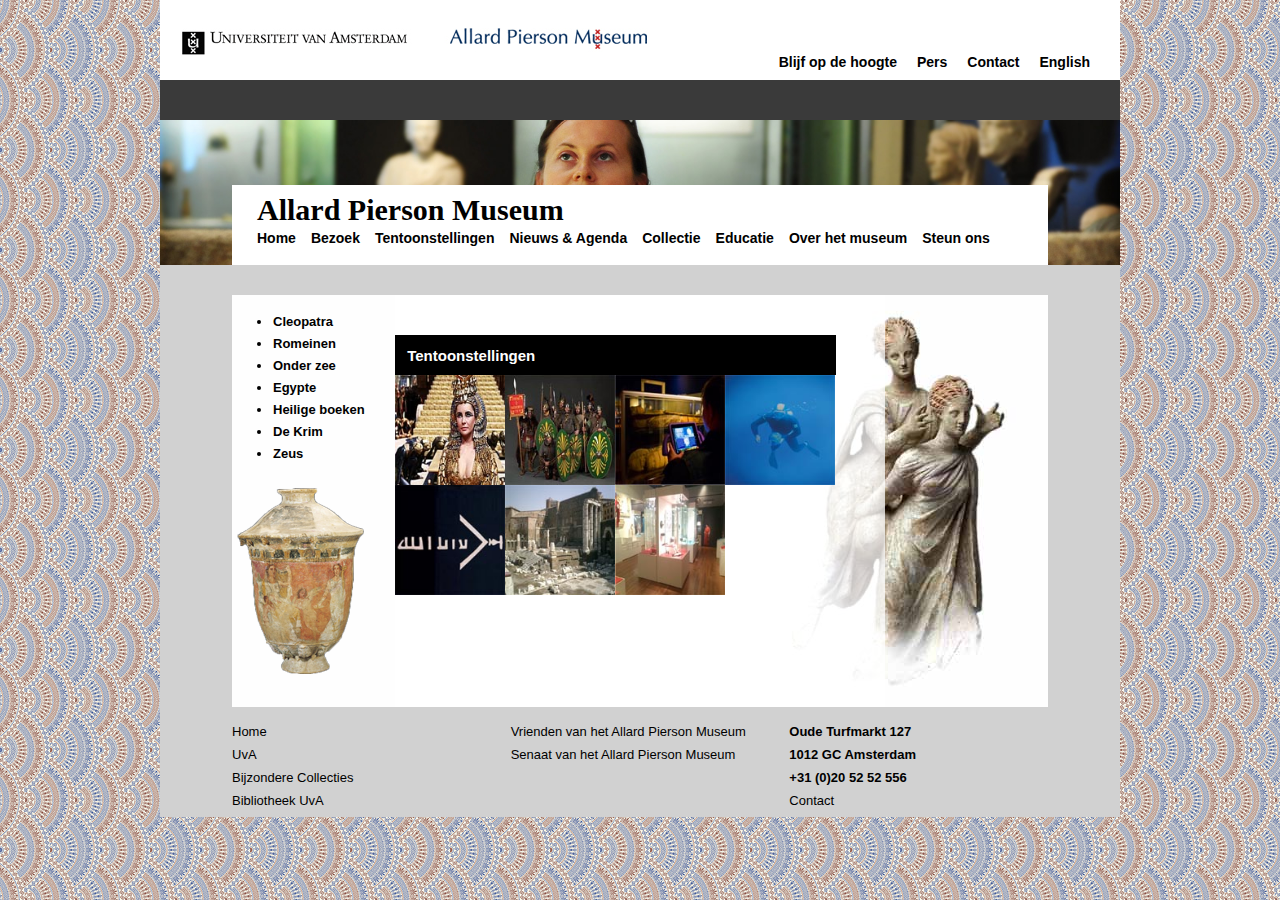
<file: Website_Archeologischmuseum/Tentoonstellingen/tentoonstellingen.html>
<!doctype html>
<html><!-- InstanceBegin template="/Templates/sjabloon.dwt" codeOutsideHTMLIsLocked="false" -->
<head>
<meta charset="utf-8">
<!-- InstanceBeginEditable name="doctitle" -->
<title>Archeologisch Museum</title>
	<style type="text/css">
	#koptekst1 {
		position: relative;
        width: 90%;
	    height: 40px;
	    top: 20px;
	    background-color: black;
	}
	#koptekst1 h4 {
	   font-family: Gotham, "Helvetica Neue", Helvetica, Arial, "sans-serif";
	   font-size: 15px;
	   padding: 12px;
	   color: white;
}
    #newimg {
	    width: 100%;
	    height: 145px;
	    background-image:url("../images/brievenbus-bezoeker.jpg");
	    background-size: cover;
	    background-repeat: no-repeat;
    }
	.group {
		background-image: url("../images/bg-group.jpg");
	}
	article {
		background-color: rgba(255,255,255,0.75);
	}
	#rolloverimages {
		padding-top: 4px;
	}
	#rolloverimages ul {
		list-style-type: none;
		padding-left: 0;
	}
	#rolloverimages ul li {
		float: left;
	}
	.rollover1, .rollover2, .rollover3, .rollover4, .rollover5, .rollover6, .rollover7 {
		width: 110px;
		height: 110px;
		background-size: cover;
	}
	.rollover1:hover, .rollover2:hover, .rollover3:hover, .rollover4:hover, .rollover5:hover, .rollover6:hover, .rollover7:hover {
		opacity: 40%;
	}
	.rollover1 {
		background-image:url("../images/rollover1.jpg");
	}
	.rollover2 {
		background-image:url("../images/rollover2.jpg");
	}
	.rollover3 {
		background-image:url("../images/Rollover3.jpg");
	}
	.rollover4 { 
		background-image:url("../images/rollover4.jpg");
	}
	.rollover5 {
		background-image:url("../images/rollover5.jpg");
	}
	.rollover6 {
		background-image:url("../images/rollover6.jpg");
	}
	.rollover7 {
		background-image:url("../images/rollover7.jpg");
	}
	</style>
<!-- InstanceEndEditable -->
</head>
	<link href="../layout.css" rel="stylesheet" type="text/css">
	<link href="../opmaak.css" rel="stylesheet" type="text/css">
<body>
	<div id="container">
		<header>
		<img src="../images/allardpiersonmuseum-en-uva-logo-nl.jpg" width="468" height="37" alt=""/>
			<div id="nav_rechtsboven">
				<strong>
					<ul class="group_rechtsboven">
						<li><a href="#">Blijf op de hoogte</a></li> 
				        <li><a href="#">Pers</a></li>  
				        <li><a href="#">Contact</a></li>  
				        <li><a href="#">English</a></li>
					</ul><!--einde group_rechtsboven-->
				</strong>
			</div><!--einde nav_rechtsboven-->
		</header>
		<div id="balk">
		</div><!--einde balk--><!-- InstanceBeginEditable name="body" -->
        <div id="newimg">
          <nav id="nav_main">
            <h1>Allard Pierson Museum</h1>
            <ul class="group_menu">
              <strong>
                <li><a href="../index.html">Home</a></li>
                <li><a href="../Bezoek/bezoek.html">Bezoek</a></li>
                <li><a href="tentoonstellingen.html">Tentoonstellingen</a></li>
                <li><a href="../Nieuws & Agenda/nieuwsenagenda.html">Nieuws & Agenda</a></li>
                <li><a href="../Collectie/collectie.html">Collectie</a></li>
                <li><a href="../Educatie/educatie.html">Educatie</a></li>
                <li><a href="../Over het museum/overhetmuseum.html">Over het museum</a></li>
                <li><a href="../Steun ons/steunons.html">Steun ons</a></li>
              </strong>
            </ul>
          </nav><!--einde nav_main-->
        </div><!--einde img-->
        <div class="group">
          <div class="wrapper">
            <article>
              <div id="koptekst1">
                <h4>Tentoonstellingen</h4>
              </div><!--einde koptekst-->
				<div id="rolloverimages">
					<ul>
						<li><a href="#"><div class="rollover1"></div></a></li>
						<li><a href="#"><div class="rollover2"></div></a></li>
						<li><a href="#"><div class="rollover3"></div></a></li>
						<li><a href="#"><div class="rollover4"></div></a></li>
						<li><a href="#"><div class="rollover5"></div></a></li>
						<li><a href="#"><div class="rollover6"></div></a></li>
						<li><a href="#"><div class="rollover7"></div></a></li>
					</ul>
				</div><!--einde rolloverimages-->
            </article>
            <aside id="aside_l">
				<strong>
					<ul>
						<li><a href="#">Cleopatra</a></li>
						<li><a href="#">Romeinen</a></li>
						<li><a href="#">Onder zee</a></li>
						<li><a href="#">Egypte</a></li>
						<li><a href="#">Heilige boeken</a></li>
						<li><a href="#">De Krim</a></li>
						<li><a href="#">Zeus</a></li>
					</ul>
				</strong>
		    <img src="../images/vaseweb.png" width="150" height="200" alt=""/> </aside>
            <!--einde aside_l-->
          </div><!--einde wrapper-->
          <aside id="aside_r">
		  </aside><!--einde aside_r-->
        </div><!--einde group-->
		<!-- InstanceEndEditable -->
		<footer>
        <nav id="nav_footer">
          <p><a href="../index.html">Home</a></p>
          <p><a href="#">UvA</a></p>
          <p><a href="#">Bijzondere Collecties</a></p>
          <p><a href="#">Bibliotheek UvA</a></p>
          <p><a href="#">Vrienden van het Allard Pierson Museum</a></p>
          <p><a href="#">Senaat van het Allard Pierson Museum</a></p>
          <br>
          <br>
          <p><strong>Oude Turfmarkt 127</strong></p>
          <p><strong>1012 GC Amsterdam</strong></p>
          <p><strong>+31 (0)20 52 52 556</strong></p>
          <p><a href="mailto:info@allardpierson.nl">Contact</a></p>
        </nav><!--einde nav_footer-->
		</footer>
	</div><!--einde container-->
</body>
<!-- InstanceEnd --></html>
</file>
<file: Website_Archeologischmuseum/layout.css>
@charset "utf-8";
/* CSS Document */
html {
	width: 100%;
	height: 100%;
}
body {
	margin: 0;
	padding: 0;
	background-image: url("images/bg.jpg");
}
div, header, nav, main, aside, article, footer {
	display: block;
	box-sizing: border-box;
}
#container {
	position: relative;
	width: 960px;
	min-height: 768px;
	margin: auto;
	background-color: #D1D1D1;
}
header {
	width: 100%;
	height: 80px;
	background-color: white;
}
header img {
	float:left;
	padding-top: 20px;
	padding-left: 20px;
}
#nav_rechtsboven {
	float: right;
	padding-top: 40px;
	padding-right: 20px;
}
#nav_rechtsboven ul {
	list-style-type: none;
}
#nav_rechtsboven ul li {
	float: left;
	margin-left: 10px;
	margin-right: 10px;
	text-align: center;
}
#balk {
	width: 100%;
	height: 40px;
	background-color: #3A3A3A;
}
#img {
	width: 100%;
	height: 145px;
	background-image: url("images/museum.jpg");
	background-size: cover;
	background-repeat: no-repeat;
}
#nav_main {
	position: relative;
	width: 85%;
	height: 80px;
	top: 65px;
	margin: auto;
	background-color: white;
}
#nav_main ul {
	list-style-type: none;
}
#nav_main ul li {
	float: left;
	margin-right: 15px;
	text-align: left;
}
.group {
	position: relative;
	width: 85%;
	min-height: 412px;
	margin: auto;
	margin-top: 30px;
	background-color: white;
}
.group:after {
    content: "";
    display: table;
    clear: both;
}
.wrapper {
	width: 80%;
	min-height: 412px;
	float: left;
}
#aside_l {
	width: 25%;
	min-height: 412px;
	float: left;
}
article {
	width: 75%;
	min-height: 412px;
	float: right;
	padding-bottom: 40px;
}
#koptekst {
	position: relative;
	width: 100%;
	height: 40px;
	top: 20px;
	margin: auto;
	background-color: black;
}
#aside_r {
	width: 20%;
	min-height: 412px;
	float: left;
}
footer {
	width: 100%;
	height: 110px;
	padding-top: 10px;
}
#nav_footer{
	positiom: relative;
	width: 85%;
	height: 95px;
	margin: auto;
	padding-top: 10px;
	-moz-column-count: 3;
    -moz-column-gap: 20px;
    -webkit-column-count: 3;
    -webkit-column-gap: 20px;
    column-count: 3;
    column-gap: 20px;
}
footer p {
	margin-top: 0px;
}
</file>
<file: Website_Archeologischmuseum/opmaak.css>
@charset "utf-8";
/* CSS Document */
.group_rechtsboven {
	font-family: Gotham, "Helvetica Neue", Helvetica, Arial, "sans-serif";
	font-size: 14px;
	text-align: right;
}
#nav_main {
	padding: 5px;
}
#nav_main h1 {
	padding-left: 20px;
	font-size: 30px;
	line-height: 0.25px;
}
.group_menu {
	font-family: Gotham, "Helvetica Neue", Helvetica, Arial, "sans-serif";
	font-size: 14px;
	text-align: left;
	padding-left: 20px;
}
h3 {
	font-size: 20px;
	margin-left: 0px;
}
img{
	float: none;
	margin-right: 10px;
	margin-bottom: 10px;
}
#aside_r img {
	padding-top: 25px;
	padding-left: 15px;
}
header p, #nav_main p, #koptekst h4, p, h3, #aside_l ul li {
	font-family: Gotham, "Helvetica Neue", Helvetica, Arial, "sans-serif";
}
article p {
	font-size: 14px;
	margin-left: 0px;
	margin-right: 20px;
	margin-top: 30px;
	line-height: 18px;
	color: black;
}
article img {
	padding-top: 40px;
}
#aside_l ul li {
	font-size: 13px;
	line-height: 20px;
	padding: 1px;
}
#koptekst h4 {
	font-size: 15px;
	padding: 12px;
	color: white;
}
a:link {
	color: black;
	text-decoration: none;
}
a:visited {
	color: black;
	text-decoration: none;
}
a:hover {
	color: #FF0004;
	text-decoration: none;
}
a:active {
	color: #FF0004;
	text-decoration: none;
}
footer p {
	font-size: 13px;
	line-height: 10px;
}
</file>
